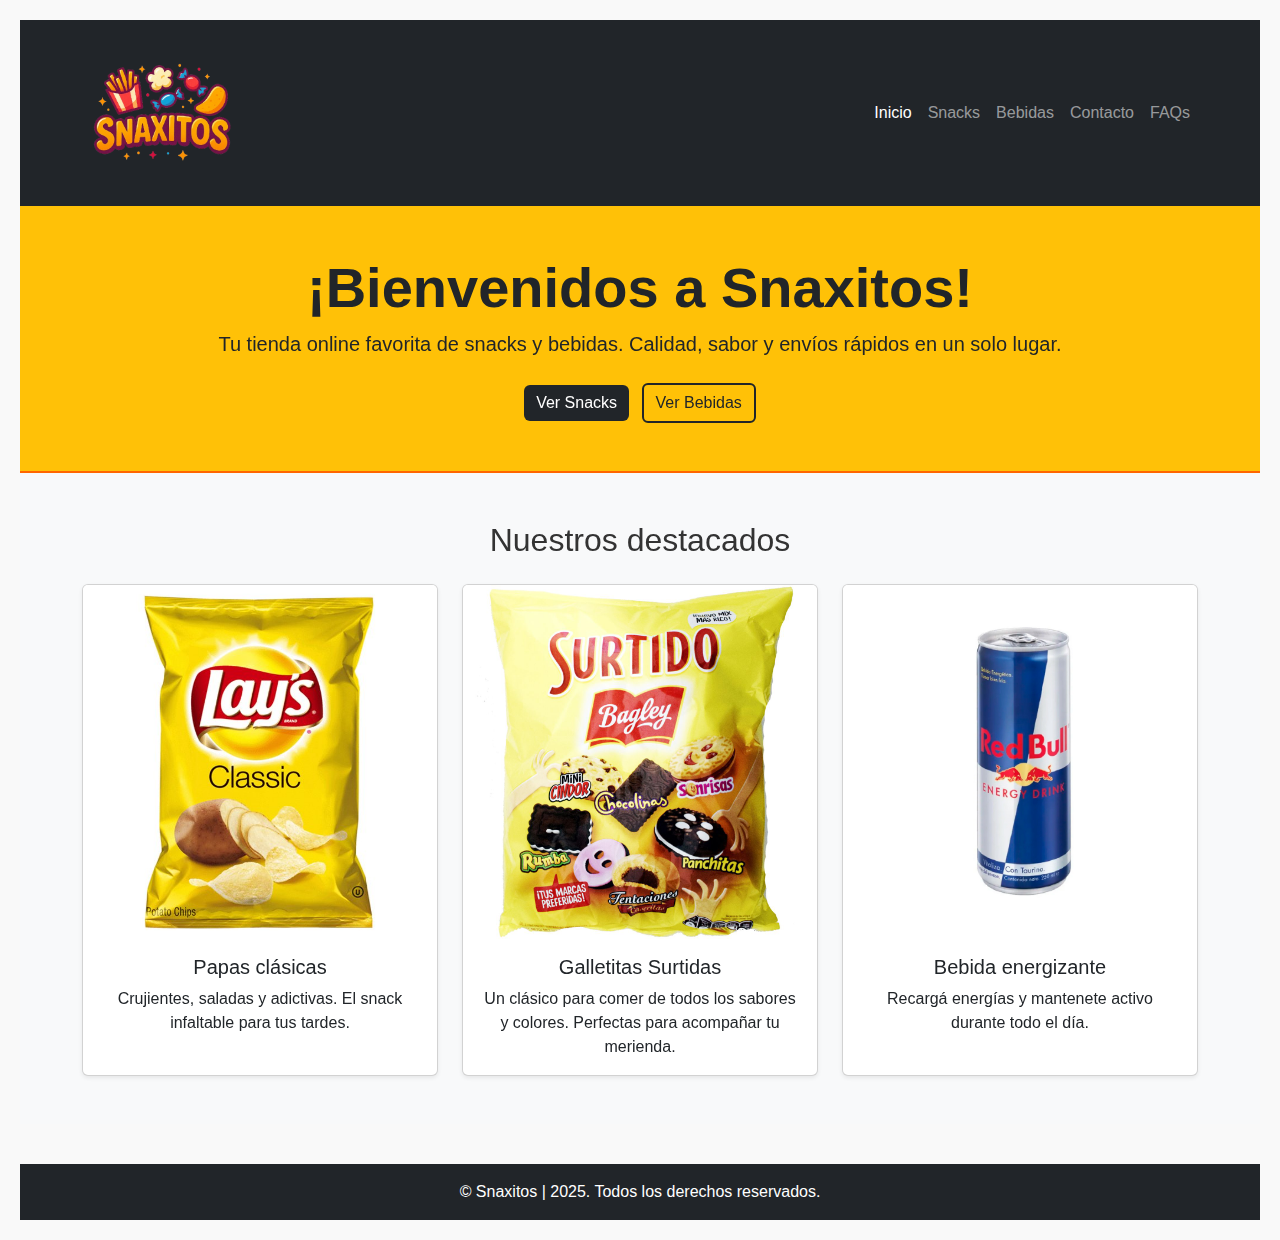
<file: index.html>
<!DOCTYPE html>
<html lang="es">
<head>
  <meta charset="UTF-8" />
  <meta name="viewport" content="width=device-width, initial-scale=1.0" />
  <title>Snaxitos - Inicio</title>

  <meta name="description" content="¡Bienvenido a Snaxitos! Encontrá snacks y bebidas con calidad, sabor y envíos rápidos. Descubrí nuestros productos destacados.">

  <link href="https://cdn.jsdelivr.net/npm/bootstrap@5.3.3/dist/css/bootstrap.min.css" rel="stylesheet" />

  <link href="https://unpkg.com/aos@2.3.4/dist/aos.css" rel="stylesheet" />

  <link rel="stylesheet" href="./css/estilos.css" />
</head>
<body>

  <nav class="navbar navbar-expand-lg navbar-dark bg-dark">
    <div class="container">
      <a class="navbar-brand" href="index.html">
        <img src="./imgs/snaxitosLogo.png" alt="Snaxitos Logo" height="40" />
      </a>
      <button class="navbar-toggler" type="button" data-bs-toggle="collapse" data-bs-target="#navbarNav"
        aria-controls="navbarNav" aria-expanded="false" aria-label="Toggle navigation">
        <span class="navbar-toggler-icon"></span>
      </button>
      <div class="collapse navbar-collapse justify-content-end" id="navbarNav">
        <ul class="navbar-nav">
          <li class="nav-item"><a class="nav-link active" href="index.html">Inicio</a></li>
          <li class="nav-item"><a class="nav-link" href="./pages/snacks.html">Snacks</a></li>
          <li class="nav-item"><a class="nav-link" href="./pages/bebidas.html">Bebidas</a></li>
          <li class="nav-item"><a class="nav-link" href="./pages/contacto.html">Contacto</a></li>
          <li class="nav-item"><a class="nav-link" href="./pages/faqs.html">FAQs</a></li>
        </ul>
      </div>
    </div>
  </nav>

  <header class="bg-warning text-center text-dark py-5">
    <div class="container">
      <h1 class="display-4 fw-bold" data-aos="fade-down">¡Bienvenidos a Snaxitos!</h1>
      <p class="lead" data-aos="fade-up" data-aos-delay="100">Tu tienda online favorita de snacks y bebidas. Calidad, sabor y envíos rápidos en un solo lugar.</p>
      <div class="mt-4" data-aos="zoom-in" data-aos-delay="200">
        <a href="./pages/snacks.html" class="btn btn-dark me-2" aria-label="Ver Snacks">Ver Snacks</a>
        <a href="./pages/bebidas.html" class="btn btn-outline-dark" aria-label="Ver Bebidas">Ver Bebidas</a>
      </div>
    </div>
  </header>

  <main class="py-5 bg-light">
    <div class="container">
      <h2 class="text-center mb-4" data-aos="fade-up">Nuestros destacados</h2>
      <div class="row g-4">
        <div class="col-md-4" data-aos="fade-up" data-aos-delay="100">
          <div class="card h-100 shadow-sm text-center">
            <img src="./imgs/papasClasicas.jpg" class="card-img-top" alt="Papas clásicas">
            <div class="card-body">
              <h5 class="card-title">Papas clásicas</h5>
              <p class="card-text">Crujientes, saladas y adictivas. El snack infaltable para tus tardes.</p>
            </div>
          </div>
        </div>

        <div class="col-md-4" data-aos="fade-up" data-aos-delay="200">
          <div class="card h-100 shadow-sm text-center">
            <img src="./imgs/galletitasSurtidas.jpg" class="card-img-top" alt="Galletitas dulces">
            <div class="card-body">
              <h5 class="card-title">Galletitas Surtidas</h5>
              <p class="card-text">Un clásico para comer de todos los sabores y colores. Perfectas para acompañar tu merienda.</p>
            </div>
          </div>
        </div>

        <div class="col-md-4" data-aos="fade-up" data-aos-delay="300">
          <div class="card h-100 shadow-sm text-center">
            <img src="./imgs/bebidaEnergizante.jpg" class="card-img-top" alt="Bebida energizante">
            <div class="card-body">
              <h5 class="card-title">Bebida energizante</h5>
              <p class="card-text">Recargá energías y mantenete activo durante todo el día.</p>
            </div>
          </div>
        </div>
      </div>
    </div>
  </main>

  <footer class="bg-dark text-white text-center py-3">
    <p class="mb-0">&copy; Snaxitos | 2025. Todos los derechos reservados.</p>
  </footer>

  <script src="https://cdn.jsdelivr.net/npm/bootstrap@5.3.3/dist/js/bootstrap.bundle.min.js"></script>
  <script src="https://unpkg.com/aos@2.3.4/dist/aos.js"></script>
  <script>
    AOS.init();
  </script>
</body>
</html>
</file>
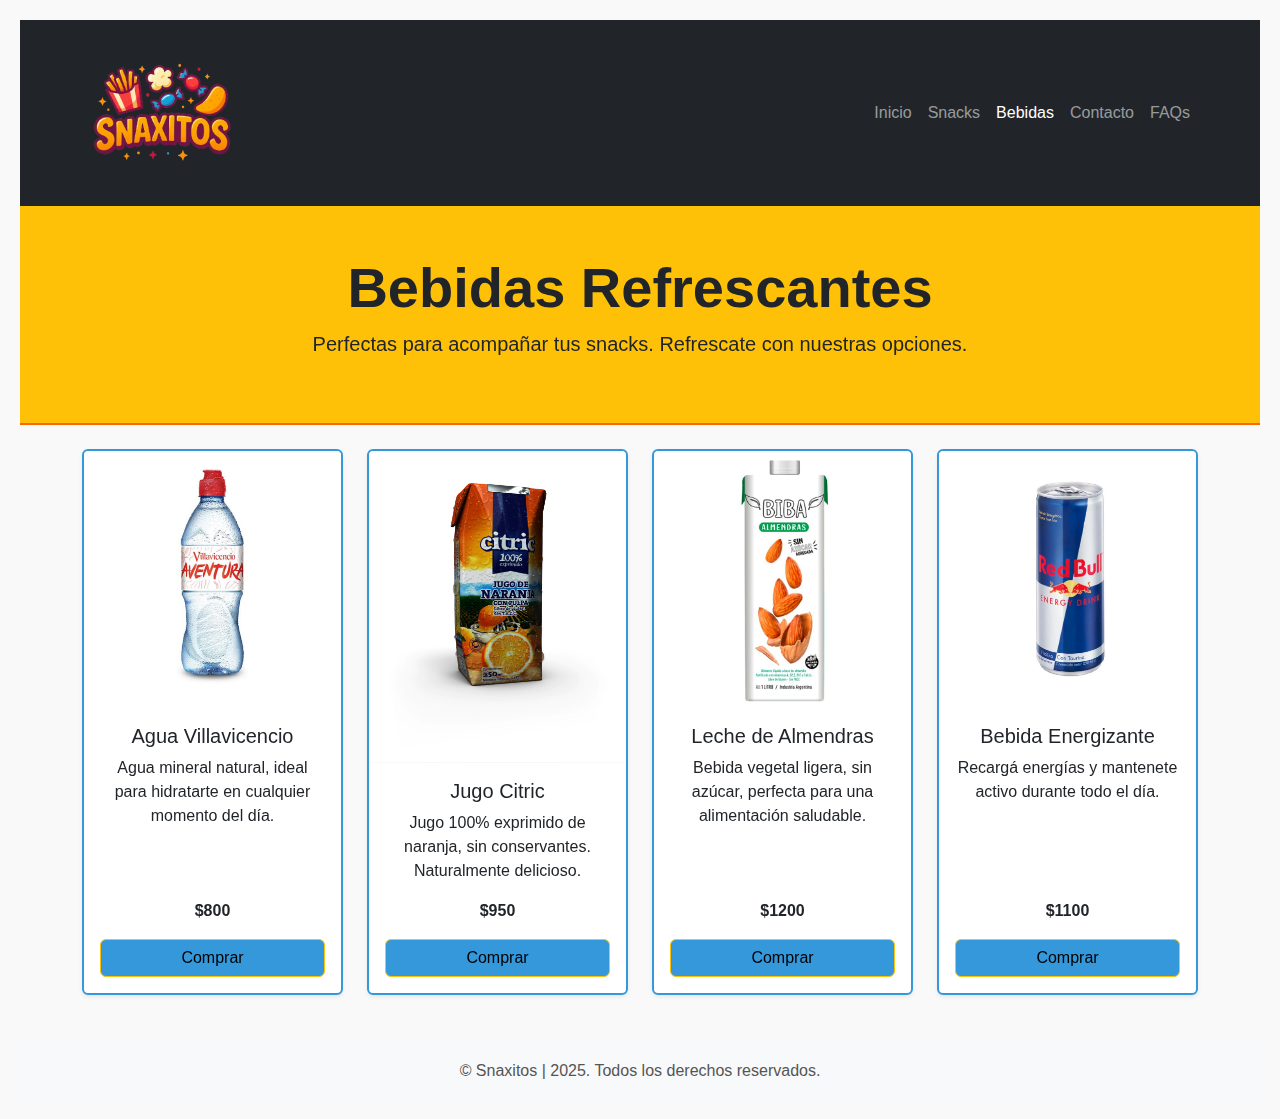
<file: pages/bebidas.html>
<!DOCTYPE html>
<html lang="es">
<head>
  <meta charset="UTF-8" />
  <meta name="viewport" content="width=device-width, initial-scale=1" />
  <title>Compra Bebidas - Snaxitos</title>

  <meta name="description" content="Refrescate con las mejores bebidas de Snaxitos. Agua, jugos, leches vegetales y energizantes para todos los gustos.">

  <link href="https://cdn.jsdelivr.net/npm/bootstrap@5.3.3/dist/css/bootstrap.min.css" rel="stylesheet" />

  <link href="https://unpkg.com/aos@2.3.4/dist/aos.css" rel="stylesheet" />

  <link rel="stylesheet" href="../css/estilos.css" />
</head>
<body>

  <nav class="navbar navbar-expand-lg navbar-dark bg-dark">
    <div class="container">
      <a class="navbar-brand" href="../index.html">
        <img src="../imgs/snaxitosLogo.png" alt="Snaxitos Logo" height="40" />
      </a>
      <button class="navbar-toggler" type="button" data-bs-toggle="collapse" data-bs-target="#navbarNav"
        aria-controls="navbarNav" aria-expanded="false" aria-label="Toggle navigation">
        <span class="navbar-toggler-icon"></span>
      </button>
      <div class="collapse navbar-collapse justify-content-end" id="navbarNav">
        <ul class="navbar-nav">
          <li class="nav-item"><a class="nav-link" href="../index.html">Inicio</a></li>
          <li class="nav-item"><a class="nav-link" href="snacks.html">Snacks</a></li>
          <li class="nav-item"><a class="nav-link active" href="bebidas.html">Bebidas</a></li>
          <li class="nav-item"><a class="nav-link" href="contacto.html">Contacto</a></li>
          <li class="nav-item"><a class="nav-link" href="faqs.html">FAQs</a></li>
        </ul>
      </div>
    </div>
  </nav>

  <header class="bg-warning text-center text-dark py-5 mb-4">
    <div class="container">
      <h1 class="display-4 fw-bold" data-aos="fade-down">Bebidas Refrescantes</h1>
      <p class="lead" data-aos="fade-up" data-aos-delay="100">Perfectas para acompañar tus snacks. Refrescate con nuestras opciones.</p>
    </div>
  </header>

  <main class="container mb-5 bebidas-page">
    <section class="row g-4 justify-content-center">
      
      <div class="col-md-3" data-aos="fade-up">
        <div class="card h-100 text-center shadow-sm">
          <img src="../imgs/aguaVillavicencio.jpg" class="card-img-top" alt="Agua Villavicencio" />
          <div class="card-body d-flex flex-column">
            <h5 class="card-title">Agua Villavicencio</h5>
            <p class="card-text flex-grow-1">Agua mineral natural, ideal para hidratarte en cualquier momento del día.</p>
            <p class="precio fw-bold">$800</p>
            <button class="btn btn-warning mt-auto">Comprar</button>
          </div>
        </div>
      </div>

      <div class="col-md-3" data-aos="fade-up" data-aos-delay="100">
        <div class="card h-100 text-center shadow-sm">
          <img src="../imgs/jugoCitric.jpg" class="card-img-top" alt="Jugo de Naranja Citric" />
          <div class="card-body d-flex flex-column">
            <h5 class="card-title">Jugo Citric</h5>
            <p class="card-text flex-grow-1">Jugo 100% exprimido de naranja, sin conservantes. Naturalmente delicioso.</p>
            <p class="precio fw-bold">$950</p>
            <button class="btn btn-warning mt-auto">Comprar</button>
          </div>
        </div>
      </div>

      <div class="col-md-3" data-aos="fade-up" data-aos-delay="200">
        <div class="card h-100 text-center shadow-sm">
          <img src="../imgs/lecheAlmendras.jpg" class="card-img-top" alt="Leche de Almendras" />
          <div class="card-body d-flex flex-column">
            <h5 class="card-title">Leche de Almendras</h5>
            <p class="card-text flex-grow-1">Bebida vegetal ligera, sin azúcar, perfecta para una alimentación saludable.</p>
            <p class="precio fw-bold">$1200</p>
            <button class="btn btn-warning mt-auto">Comprar</button>
          </div>
        </div>
      </div>

      <div class="col-md-3" data-aos="fade-up" data-aos-delay="300">
        <div class="card h-100 text-center shadow-sm">
          <img src="../imgs/bebidaEnergizante.jpg" class="card-img-top" alt="Bebida Energizante" />
          <div class="card-body d-flex flex-column">
            <h5 class="card-title">Bebida Energizante</h5>
            <p class="card-text flex-grow-1">Recargá energías y mantenete activo durante todo el día.</p>
            <p class="precio fw-bold">$1100</p>
            <button class="btn btn-warning mt-auto">Comprar</button>
          </div>
        </div>
      </div>

    </section>
  </main>

  <footer class="bg-light text-center py-3 mt-5">
    <p class="mb-0">&copy; Snaxitos | 2025. Todos los derechos reservados.</p>
  </footer>

  <script src="https://cdn.jsdelivr.net/npm/bootstrap@5.3.3/dist/js/bootstrap.bundle.min.js"></script>
  <script src="https://unpkg.com/aos@2.3.4/dist/aos.js"></script>
  <script>AOS.init();</script>
</body>
</html>
</file>
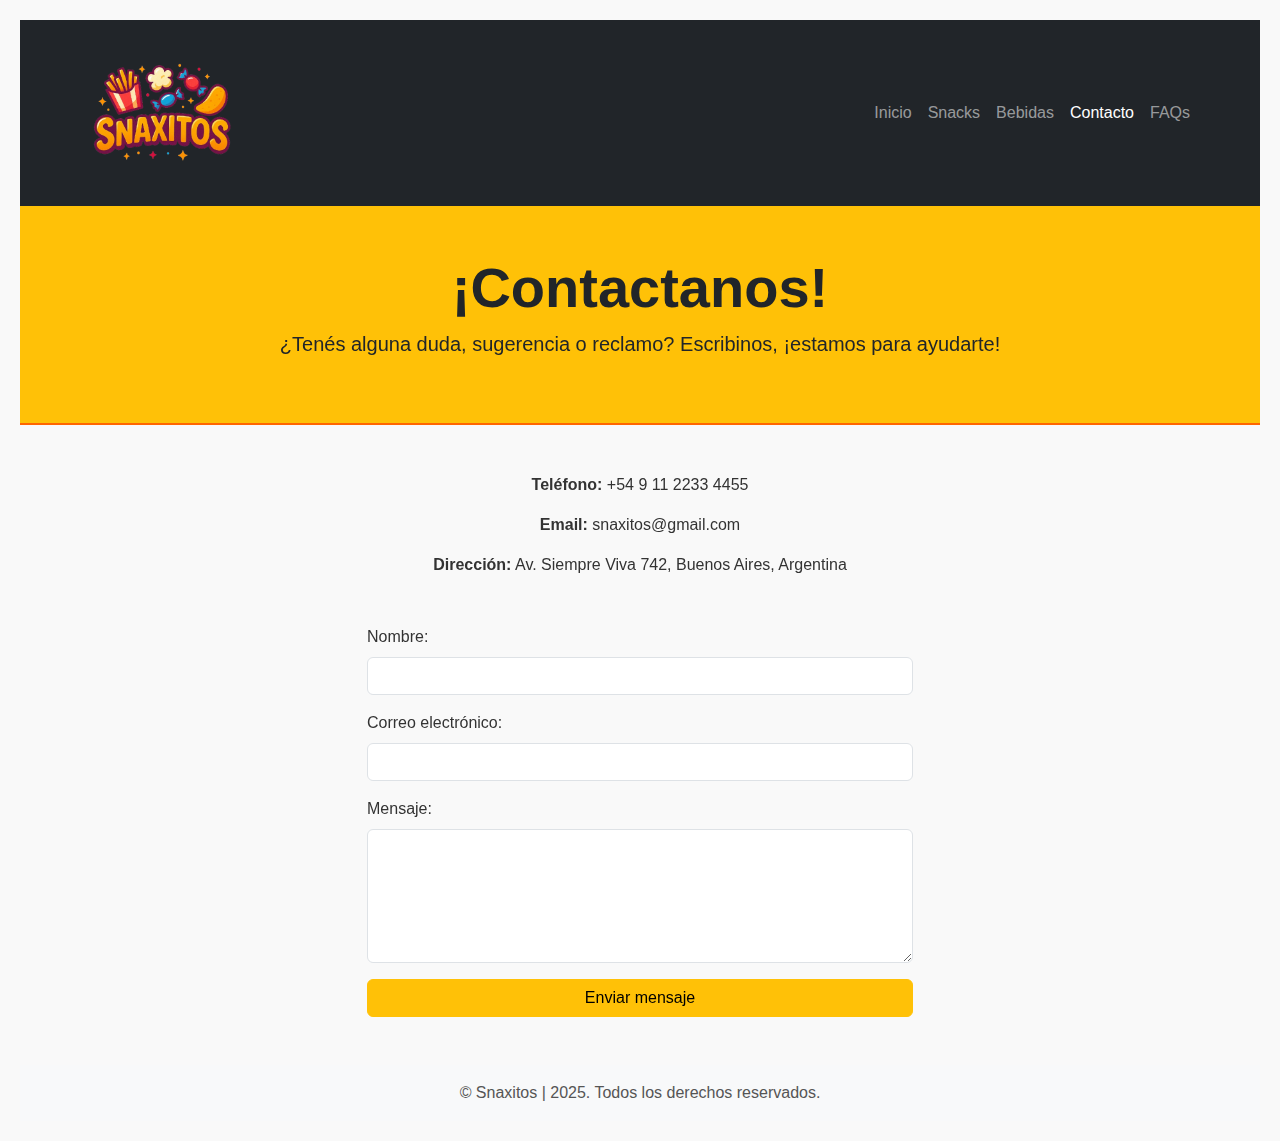
<file: pages/contacto.html>
<!DOCTYPE html>
<html lang="es">
<head>
  <meta charset="UTF-8" />
  <meta name="viewport" content="width=device-width, initial-scale=1" />
  <title>Contáctanos - Snaxitos</title>
  <meta name="description" content="¿Tenés dudas o sugerencias? Contactanos por mail, teléfono o completá el formulario. En Snaxitos te respondemos rápido.">
  
  <link href="https://cdn.jsdelivr.net/npm/bootstrap@5.3.3/dist/css/bootstrap.min.css" rel="stylesheet" />
  
  <link href="https://unpkg.com/aos@2.3.4/dist/aos.css" rel="stylesheet" />

  <link rel="stylesheet" href="../css/estilos.css" />
</head>
<body>

  <nav class="navbar navbar-expand-lg navbar-dark bg-dark">
    <div class="container">
      <a class="navbar-brand" href="../index.html">
        <img src="../imgs/snaxitosLogo.png" alt="Snaxitos Logo" height="40" />
      </a>
      <button class="navbar-toggler" type="button" data-bs-toggle="collapse" data-bs-target="#navbarNav">
        <span class="navbar-toggler-icon"></span>
      </button>
      <div class="collapse navbar-collapse justify-content-end" id="navbarNav">
        <ul class="navbar-nav">
          <li class="nav-item"><a class="nav-link" href="../index.html">Inicio</a></li>
          <li class="nav-item"><a class="nav-link" href="snacks.html">Snacks</a></li>
          <li class="nav-item"><a class="nav-link" href="bebidas.html">Bebidas</a></li>
          <li class="nav-item"><a class="nav-link active" href="contacto.html">Contacto</a></li>
          <li class="nav-item"><a class="nav-link" href="faqs.html">FAQs</a></li>
        </ul>
      </div>
    </div>
  </nav>

  <header class="bg-warning text-center text-dark py-5 mb-4">
    <div class="container" data-aos="zoom-in">
      <h1 class="display-4 fw-bold">¡Contactanos!</h1>
      <p class="lead">¿Tenés alguna duda, sugerencia o reclamo? Escribinos, ¡estamos para ayudarte!</p>
    </div>
  </header>

  <main class="container my-5">
    <div class="text-center mb-5" data-aos="fade-up">
      <p><strong>Teléfono:</strong> +54 9 11 2233 4455</p>
      <p><strong>Email:</strong> snaxitos@gmail.com</p>
      <p><strong>Dirección:</strong> Av. Siempre Viva 742, Buenos Aires, Argentina</p>
    </div>

    <div class="row justify-content-center" data-aos="fade-up" data-aos-delay="100">
      <div class="col-md-6">
        <form>
          <div class="mb-3">
            <label for="nombre" class="form-label">Nombre:</label>
            <input type="text" id="nombre" name="nombre" class="form-control" required />
          </div>

          <div class="mb-3">
            <label for="email" class="form-label">Correo electrónico:</label>
            <input type="email" id="email" name="email" class="form-control" required />
          </div>

          <div class="mb-3">
            <label for="mensaje" class="form-label">Mensaje:</label>
            <textarea id="mensaje" name="mensaje" class="form-control" rows="5" required></textarea>
          </div>

          <button type="submit" class="btn btn-warning w-100">Enviar mensaje</button>
        </form>
      </div>
    </div>
  </main>

  <footer class="bg-light text-center py-3 mt-5">
    <p class="mb-0">&copy; Snaxitos | 2025. Todos los derechos reservados.</p>
  </footer>

  <script src="https://cdn.jsdelivr.net/npm/bootstrap@5.3.3/dist/js/bootstrap.bundle.min.js"></script>
  <script src="https://unpkg.com/aos@2.3.4/dist/aos.js"></script>
  <script>AOS.init();</script>
</body>
</html>
</file>
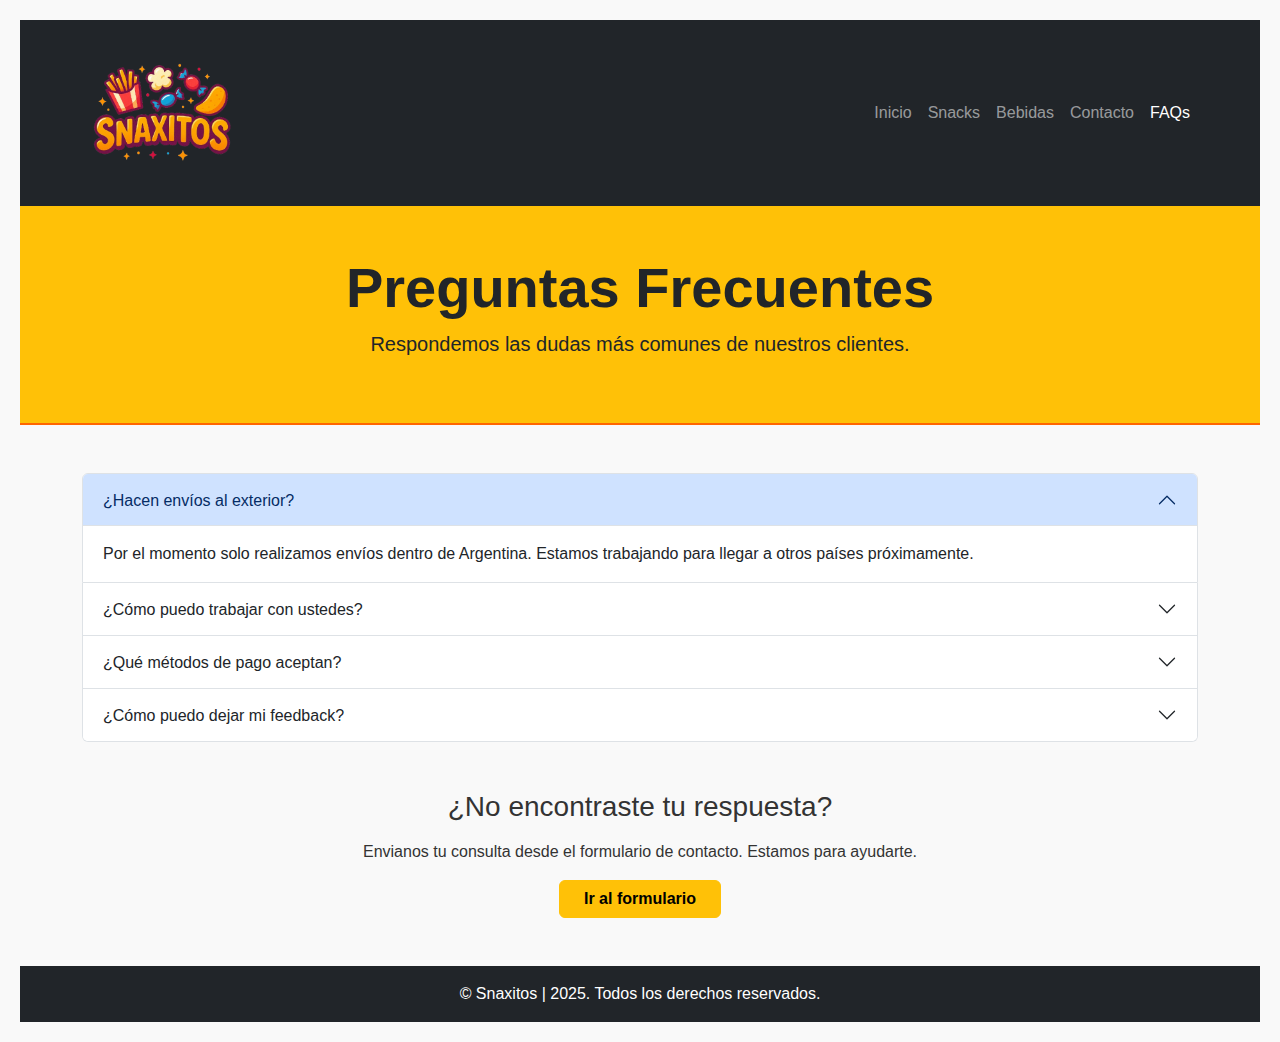
<file: pages/faqs.html>
<!DOCTYPE html>
<html lang="es">
<head>
  <meta charset="UTF-8" />
  <meta name="viewport" content="width=device-width, initial-scale=1.0" />
  <title>FAQs - Snaxitos</title>
  <link href="https://cdn.jsdelivr.net/npm/bootstrap@5.3.3/dist/css/bootstrap.min.css" rel="stylesheet" />
  <link rel="stylesheet" href="../css/estilos.css" />
</head>
<body>

  <nav class="navbar navbar-expand-lg navbar-dark bg-dark">
    <div class="container">
      <a class="navbar-brand" href="../index.html">
        <img src="../imgs/snaxitosLogo.png" alt="Snaxitos Logo" height="40" />
      </a>
      <button class="navbar-toggler" type="button" data-bs-toggle="collapse" data-bs-target="#navbarNav">
        <span class="navbar-toggler-icon"></span>
      </button>
      <div class="collapse navbar-collapse justify-content-end" id="navbarNav">
        <ul class="navbar-nav">
          <li class="nav-item"><a class="nav-link" href="../index.html">Inicio</a></li>
          <li class="nav-item"><a class="nav-link" href="./snacks.html">Snacks</a></li>
          <li class="nav-item"><a class="nav-link" href="./bebidas.html">Bebidas</a></li>
          <li class="nav-item"><a class="nav-link" href="./contacto.html">Contacto</a></li>
          <li class="nav-item"><a class="nav-link active" href="./faqs.html">FAQs</a></li>
        </ul>
      </div>
    </div>
  </nav>

  <header class="bg-warning text-dark text-center py-5">
    <div class="container">
      <h1 class="display-4 fw-bold">Preguntas Frecuentes</h1>
      <p class="lead">Respondemos las dudas más comunes de nuestros clientes.</p>
    </div>
  </header>

  <main class="container my-5">
    <div class="accordion" id="faqAccordion">
      <div class="accordion-item">
        <h2 class="accordion-header" id="headingOne">
          <button class="accordion-button" type="button" data-bs-toggle="collapse" data-bs-target="#collapseOne">
            ¿Hacen envíos al exterior?
          </button>
        </h2>
        <div id="collapseOne" class="accordion-collapse collapse show" data-bs-parent="#faqAccordion">
          <div class="accordion-body">
            Por el momento solo realizamos envíos dentro de Argentina. Estamos trabajando para llegar a otros países próximamente.
          </div>
        </div>
      </div>

      <div class="accordion-item">
        <h2 class="accordion-header" id="headingTwo">
          <button class="accordion-button collapsed" type="button" data-bs-toggle="collapse" data-bs-target="#collapseTwo">
            ¿Cómo puedo trabajar con ustedes?
          </button>
        </h2>
        <div id="collapseTwo" class="accordion-collapse collapse" data-bs-parent="#faqAccordion">
          <div class="accordion-body">
            Podés enviarnos tu CV a nuestro correo electrónico o completar el formulario de contacto. Siempre estamos buscando nuevos talentos.
          </div>
        </div>
      </div>

      <div class="accordion-item">
        <h2 class="accordion-header" id="headingThree">
          <button class="accordion-button collapsed" type="button" data-bs-toggle="collapse" data-bs-target="#collapseThree">
            ¿Qué métodos de pago aceptan?
          </button>
        </h2>
        <div id="collapseThree" class="accordion-collapse collapse" data-bs-parent="#faqAccordion">
          <div class="accordion-body">
            Aceptamos tarjetas de crédito, débito, transferencias bancarias y pagos a través de plataformas digitales como MercadoPago.
          </div>
        </div>
      </div>

      <div class="accordion-item">
        <h2 class="accordion-header" id="headingFour">
          <button class="accordion-button collapsed" type="button" data-bs-toggle="collapse" data-bs-target="#collapseFour">
            ¿Cómo puedo dejar mi feedback?
          </button>
        </h2>
        <div id="collapseFour" class="accordion-collapse collapse" data-bs-parent="#faqAccordion">
          <div class="accordion-body">
            Podés enviarnos tu opinión desde el formulario de contacto o dejar una reseña en nuestras redes sociales. ¡Tu opinión nos ayuda a mejorar!
          </div>
        </div>
      </div>
    </div>

    <section class="text-center mt-5">
      <h3 class="mb-3">¿No encontraste tu respuesta?</h3>
      <p>Envianos tu consulta desde el formulario de contacto. Estamos para ayudarte.</p>
      <a href="./contacto.html" class="btn btn-warning fw-bold px-4">Ir al formulario</a>
    </section>
  </main>

  <footer class="bg-dark text-white text-center py-3">
    <p class="mb-0">&copy; Snaxitos | 2025. Todos los derechos reservados.</p>
  </footer>

  <script src="https://cdn.jsdelivr.net/npm/bootstrap@5.3.3/dist/js/bootstrap.bundle.min.js"></script>
</body>
</html>
</file>
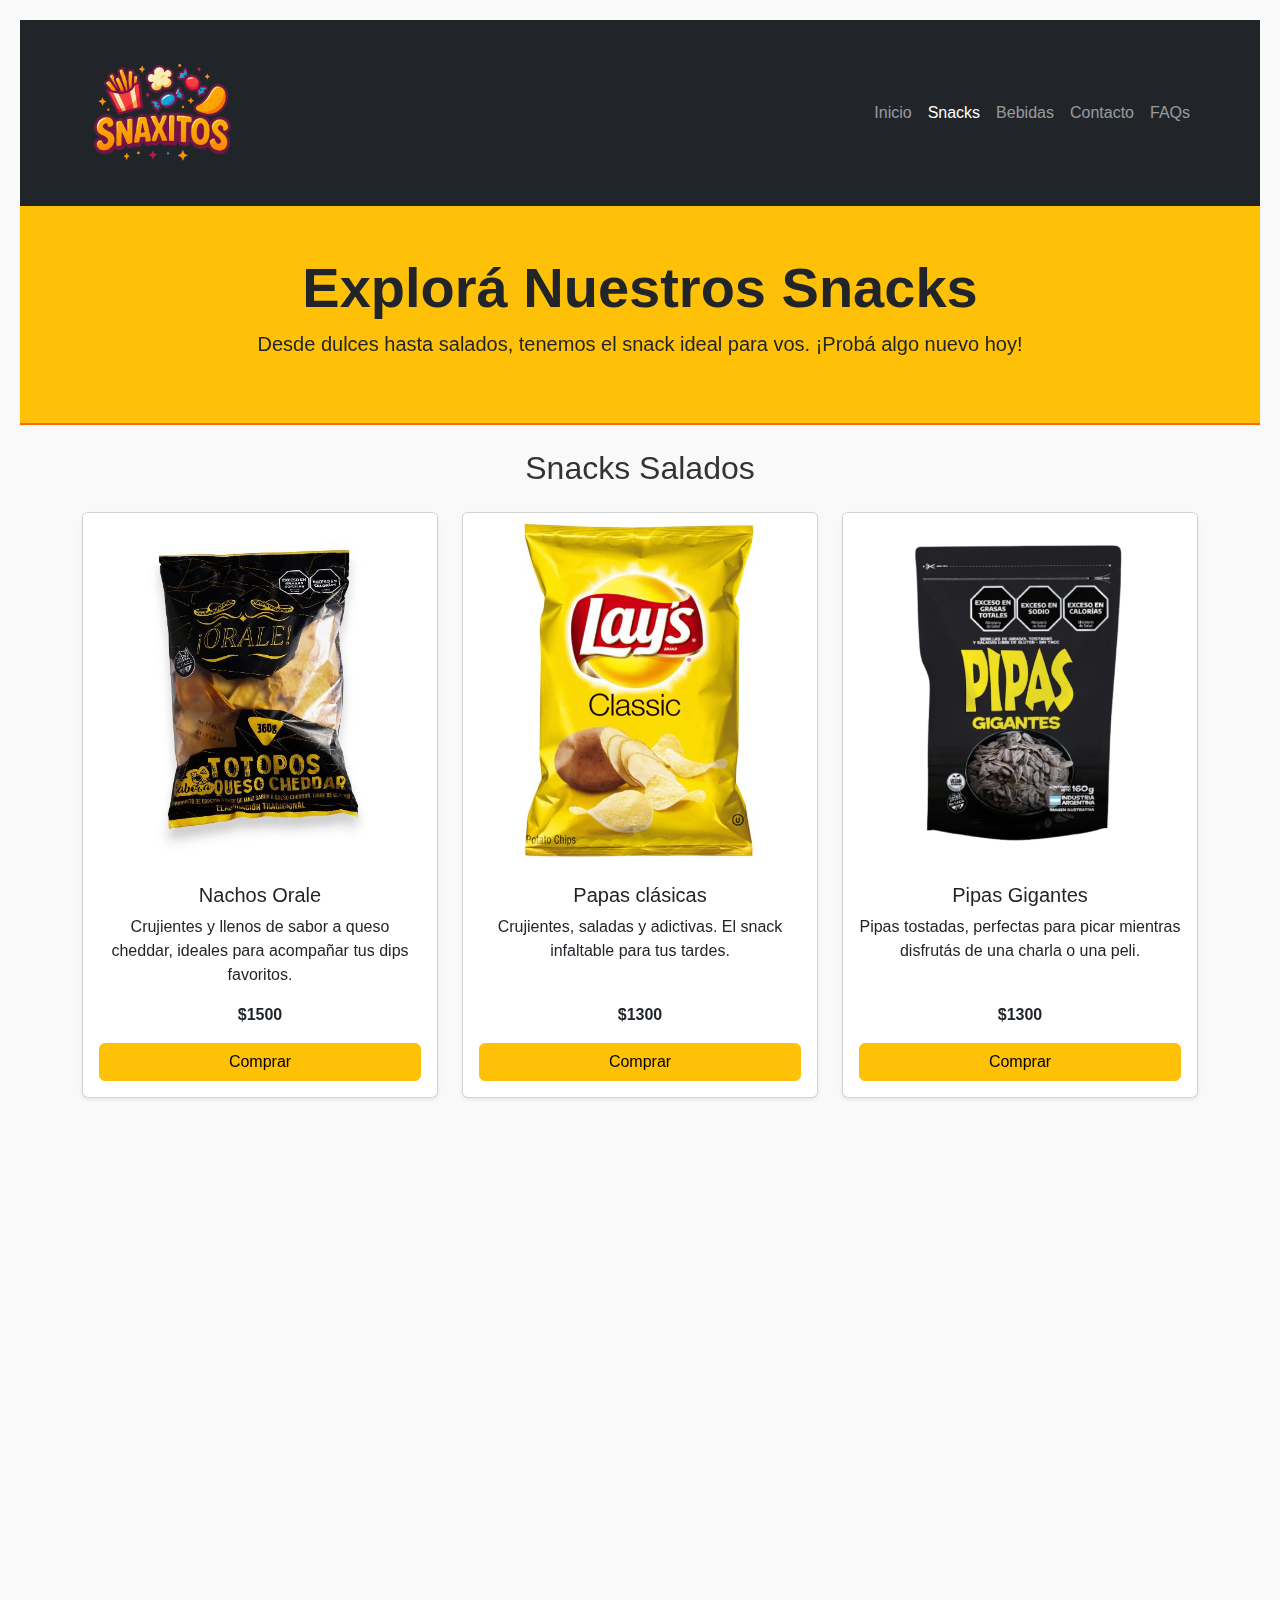
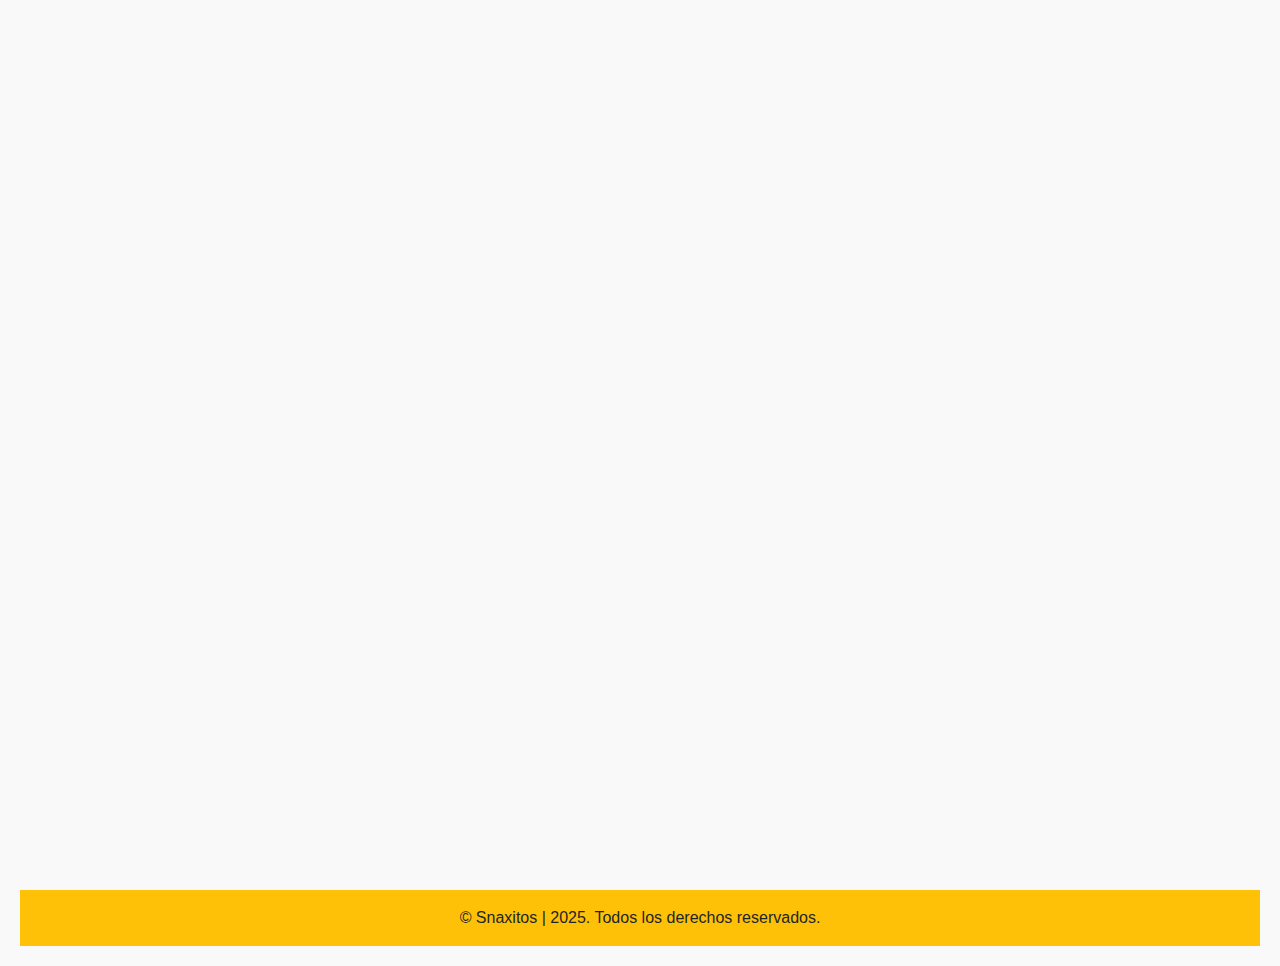
<file: pages/snacks.html>
<!DOCTYPE html>
<html lang="es">
<head>
  <meta charset="UTF-8" />
  <meta name="viewport" content="width=device-width, initial-scale=1" />
  <title>Snaxitos - Snacks</title>

  <meta name="description" content="Explorá la mejor selección de snacks dulces, salados y saludables en Snaxitos. Calidad, sabor y entrega rápida.">

  <link href="https://cdn.jsdelivr.net/npm/bootstrap@5.3.3/dist/css/bootstrap.min.css" rel="stylesheet" />

  <link href="https://unpkg.com/aos@2.3.4/dist/aos.css" rel="stylesheet" />

  <link rel="stylesheet" href="../css/estilos.css" />
</head>
<body>
  <nav class="navbar navbar-expand-lg navbar-dark bg-dark">
    <div class="container">
      <a class="navbar-brand" href="../index.html">
        <img src="../imgs/snaxitosLogo.png" alt="Snaxitos Logo" height="40" />
      </a>
      <button
        class="navbar-toggler"
        type="button"
        data-bs-toggle="collapse"
        data-bs-target="#navbarNav"
        aria-controls="navbarNav"
        aria-expanded="false"
        aria-label="Toggle navigation"
      >
        <span class="navbar-toggler-icon"></span>
      </button>
      <div class="collapse navbar-collapse justify-content-end" id="navbarNav">
        <ul class="navbar-nav">
          <li class="nav-item"><a class="nav-link" href="../index.html">Inicio</a></li>
          <li class="nav-item"><a class="nav-link active" href="snacks.html">Snacks</a></li>
          <li class="nav-item"><a class="nav-link" href="bebidas.html">Bebidas</a></li>
          <li class="nav-item"><a class="nav-link" href="contacto.html">Contacto</a></li>
          <li class="nav-item"><a class="nav-link" href="faqs.html">FAQs</a></li>
        </ul>
      </div>
    </div>
  </nav>

  <header class="bg-warning text-center text-dark py-5 mb-4">
    <div class="container">
      <h1 class="display-4 fw-bold" data-aos="zoom-in">Explorá Nuestros Snacks</h1>
      <p class="lead" data-aos="fade-up" data-aos-delay="100">Desde dulces hasta salados, tenemos el snack ideal para vos. ¡Probá algo nuevo hoy!</p>
    </div>
  </header>

  <main class="container mb-5">
    <section class="mb-5">
      <h2 class="mb-4 text-center" data-aos="fade-right">Snacks Salados</h2>
      <div class="row g-4 justify-content-center">
        <div class="col-md-4" data-aos="fade-up" data-aos-delay="100">
          <div class="card h-100 shadow-sm text-center">
            <img src="../imgs/oraleNachos.jpg" class="card-img-top" alt="Nachos Orale" />
            <div class="card-body d-flex flex-column">
              <h5 class="card-title">Nachos Orale</h5>
              <p class="card-text flex-grow-1">Crujientes y llenos de sabor a queso cheddar, ideales para acompañar tus dips favoritos.</p>
              <p class="fw-bold">$1500</p>
              <button class="btn btn-warning mt-auto" aria-label="Comprar Nachos Orale">Comprar</button>
            </div>
          </div>
        </div>

        <div class="col-md-4" data-aos="fade-up" data-aos-delay="200">
          <div class="card h-100 shadow-sm text-center">
            <img src="../imgs/papasClasicas.jpg" class="card-img-top" alt="Papas clásicas" />
            <div class="card-body d-flex flex-column">
              <h5 class="card-title">Papas clásicas</h5>
              <p class="card-text flex-grow-1">Crujientes, saladas y adictivas. El snack infaltable para tus tardes.</p>
              <p class="fw-bold">$1300</p>
              <button class="btn btn-warning mt-auto" aria-label="Comprar Papas clásicas">Comprar</button>
            </div>
          </div>
        </div>

        <div class="col-md-4" data-aos="fade-up" data-aos-delay="300">
          <div class="card h-100 shadow-sm text-center">
            <img src="../imgs/pipasGigantes.jpg" class="card-img-top" alt="Pipas Gigantes" />
            <div class="card-body d-flex flex-column">
              <h5 class="card-title">Pipas Gigantes</h5>
              <p class="card-text flex-grow-1">Pipas tostadas, perfectas para picar mientras disfrutás de una charla o una peli.</p>
              <p class="fw-bold">$1300</p>
              <button class="btn btn-warning mt-auto" aria-label="Comprar Pipas Gigantes">Comprar</button>
            </div>
          </div>
        </div>
      </div>
    </section>

    <section class="mb-5">
      <h2 class="mb-4 text-center" data-aos="fade-right">Snacks Dulces</h2>
      <div class="row g-4 justify-content-center">
        <div class="col-md-4" data-aos="fade-up" data-aos-delay="100">
          <div class="card h-100 shadow-sm text-center">
            <img src="../imgs/chocoArroz.jpg" class="card-img-top" alt="Barra de arroz con chocolate" />
            <div class="card-body d-flex flex-column">
              <h5 class="card-title">Choco Arroz</h5>
              <p class="card-text flex-grow-1">Barra crocante de arroz con chocolate oscuro y crowie. Snack premium sin culpa.</p>
              <p class="fw-bold">$1000</p>
              <button class="btn btn-warning mt-auto" aria-label="Comprar Choco Arroz">Comprar</button>
            </div>
          </div>
        </div>

        <div class="col-md-4" data-aos="fade-up" data-aos-delay="200">
          <div class="card h-100 shadow-sm text-center">
            <img src="../imgs/galletitasSurtidas.jpg" class="card-img-top" alt="Galletitas dulces" />
            <div class="card-body d-flex flex-column">
              <h5 class="card-title">Galletitas Surtidas</h5>
              <p class="card-text flex-grow-1">Un clásico con variedad de sabores, ideales para compartir en cualquier momento.</p>
              <p class="fw-bold">$1500</p>
              <button class="btn btn-warning mt-auto" aria-label="Comprar Galletitas Surtidas">Comprar</button>
            </div>
          </div>
        </div>
      </div>
    </section>

    <section>
      <h2 class="mb-4 text-center" data-aos="fade-right">Snacks Saludables</h2>
      <div class="row g-4 justify-content-center">
        <div class="col-md-4" data-aos="fade-up" data-aos-delay="100">
          <div class="card h-100 shadow-sm text-center">
            <img src="../imgs/mixfrtsSecos.jpg" class="card-img-top" alt="Frutos secos" />
            <div class="card-body d-flex flex-column">
              <h5 class="card-title">Mix de Frutos secos</h5>
              <p class="card-text flex-grow-1">Sabor natural y crujiente, ideal como snack nutritivo o topping saludable.</p>
              <p class="fw-bold">$2000</p>
              <button class="btn btn-warning mt-auto" aria-label="Comprar Mix de Frutos secos">Comprar</button>
            </div>
          </div>
        </div>
      </div>
    </section>
  </main>

  <footer class="bg-warning text-center text-dark py-3">
    <p class="mb-0">&copy; Snaxitos | 2025. Todos los derechos reservados.</p>
  </footer>

  <script src="https://cdn.jsdelivr.net/npm/bootstrap@5.3.3/dist/js/bootstrap.bundle.min.js"></script>

  <script src="https://unpkg.com/aos@2.3.4/dist/aos.js"></script>
  <script>
    AOS.init();
  </script>
</body>
</html>
</file>
<file: css/estilos.css>
:root {
  --color-principal: #ff6600;
  --color-principal-hover: #e65c00;
  --color-fondo: #fff7f0;
  --color-texto: #333;
  --color-footer-bg: #eee;
  --color-footer-text: #555;
}

* {
  margin: 0;
  padding: 0;
  box-sizing: border-box;
}

body {
  font-family: Arial, sans-serif;
  background-color: #f9f9f9;
  color: var(--color-texto);
  padding: 20px;
}

header {
  background-color: #fff;
  padding: 20px;
  border-bottom: 2px solid var(--color-principal);
}

.contenedor-header {
  display: flex;
  justify-content: space-between;
  align-items: center;
  flex-wrap: wrap;
  gap: 15px;
}

header img,
.logo,
.navbar-brand img {
  width: 160px;
  height: auto;
  -o-object-fit: contain;
     object-fit: contain;
}

@media (max-width: 576px) {
  header img,
  .logo,
  .navbar-brand img {
    width: 120px;
  }
}
.navegacion {
  list-style: none;
  display: flex;
  gap: 20px;
  margin: 0;
  padding: 0;
  flex-wrap: wrap;
}

.navegacion li a {
  text-decoration: none;
  color: var(--color-principal);
  font-weight: bold;
}

section.productos {
  margin-top: 2rem;
}

section.productos .contenedor-cards {
  display: grid;
  grid-template-columns: repeat(auto-fill, minmax(250px, 1fr));
  gap: 1.5rem;
  justify-items: center;
  padding: 0 10px;
  width: 100%;
  max-width: 1200px;
  margin: 0 auto;
}

section.productos .card {
  display: block;
  max-width: 300px;
  width: 100%;
  box-shadow: 0 2px 8px rgba(0, 0, 0, 0.1);
  border-radius: 8px;
  overflow: hidden;
}

section.productos img {
  width: 100%;
  max-height: 200px;
  -o-object-fit: cover;
     object-fit: cover;
  display: block;
}

section.productos .card-body {
  padding: 1rem;
}

section.productos .precio {
  font-weight: bold;
  color: var(--color-principal);
  margin-top: 0.5rem;
}

.snacks-page h2 {
  color: #c0392b;
  text-shadow: 1px 1px 0 #f1c40f;
}
.snacks-page .card {
  border: 2px dashed #e74c3c;
}
.snacks-page .btn {
  background-color: #e74c3c;
}
.snacks-page .btn:hover {
  background-color: rgb(213.698630137, 43.8356164384, 26.301369863);
}

.bebidas-page h2 {
  color: #2980b9;
  text-shadow: 1px 1px 0 #bdc3c7;
}
.bebidas-page .card {
  border: 2px solid #3498db;
}
.bebidas-page .btn {
  background-color: #3498db;
}
.bebidas-page .btn:hover {
  background-color: rgb(33.1380753138, 125.1882845188, 186.8619246862);
}

.snaxitos {
  text-align: center;
  padding: 3rem 1rem;
  background-color: var(--color-fondo);
}

footer {
  margin-top: 40px;
  padding: 20px;
  text-align: center;
  background-color: var(--color-footer-bg);
  color: var(--color-footer-text);
}

button {
  padding: 10px 15px;
  background-color: var(--color-principal);
  color: #fff;
  border: none;
  border-radius: 5px;
  cursor: pointer;
  transition: background-color 0.3s ease;
}
button:hover {
  background-color: var(--color-principal-hover);
}

.btn-dark {
  background-color: #212529;
  color: #fff;
  border: none;
  transition: background-color 0.3s ease;
}
.btn-dark:hover {
  background-color: #ffc107;
  color: #000;
}

.btn-outline-dark {
  border: 2px solid #212529;
  color: #212529;
  transition: all 0.3s ease;
}
.btn-outline-dark:hover {
  background-color: #212529;
  color: #fff;
}

@media (max-width: 576px) {
  body {
    padding: 10px;
  }
  section.productos {
    margin-top: 1.5rem;
  }
  section.productos .contenedor-cards {
    padding: 0;
    gap: 1rem;
  }
  button {
    width: 100%;
  }
  .contenedor-header {
    flex-direction: column;
    gap: 15px;
  }
  .navegacion {
    flex-direction: column;
    gap: 10px;
    align-items: center;
  }
  header img,
  .logo {
    width: 120px;
  }
}/*# sourceMappingURL=estilos.css.map */
</file>
